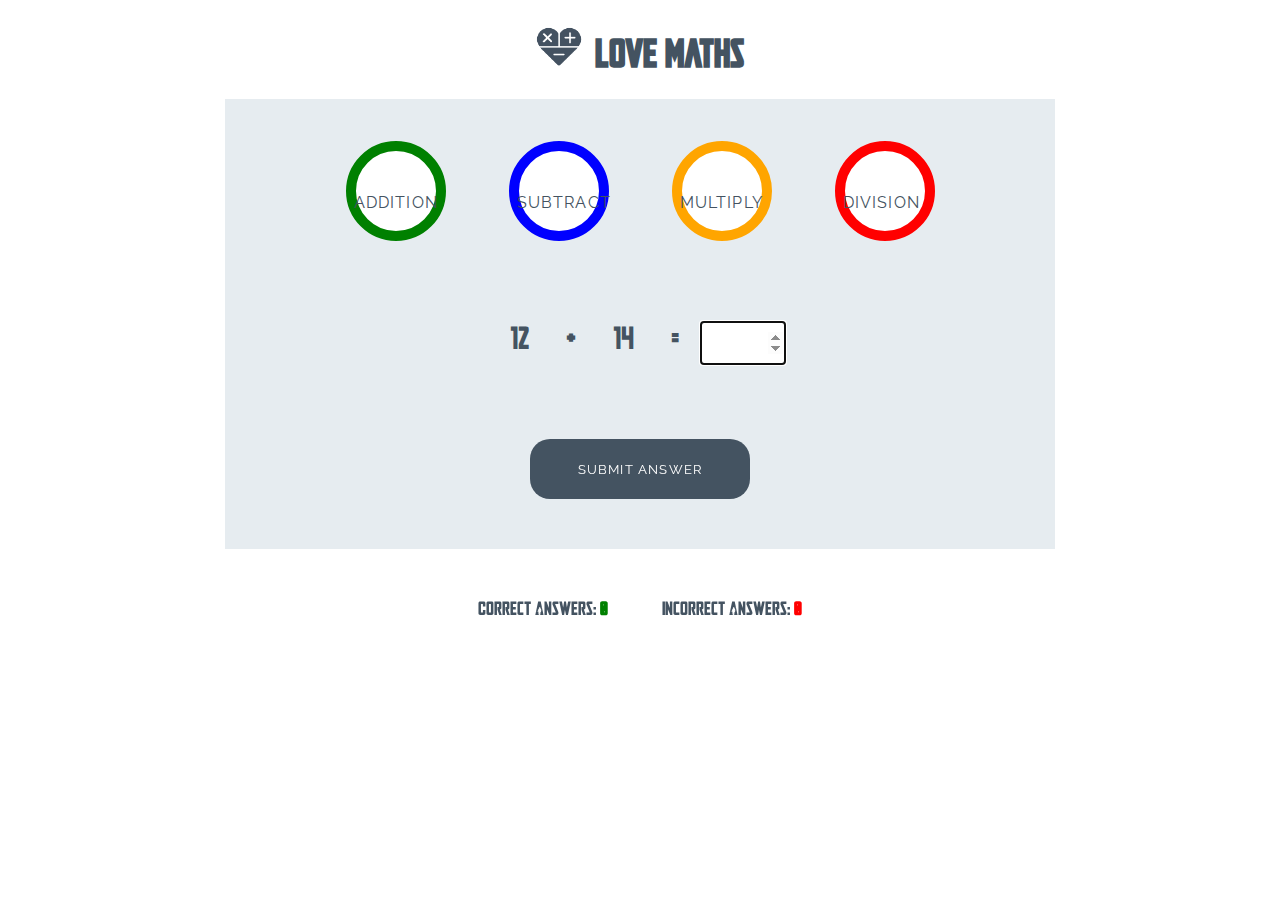
<file: index.html>
<!DOCTYPE html>
<html lang="en">
<head>
    <meta charset="UTF-8">
    <meta http-equiv="X-UA-Compatible" content="IE=edge">
    <meta name="viewport" content="width=device-width, initial-scale=1.0">
    <title>Document</title>

	<link href="https://fonts.googleapis.com/css?family=Raleway%7CRighteous" rel="stylesheet">
	<link rel="stylesheet" href="https://use.fontawesome.com/releases/v5.7.2/css/all.css"
		integrity="sha384-fnmOCqbTlWIlj8LyTjo7mOUStjsKC4pOpQbqyi7RrhN7udi9RwhKkMHpvLbHG9Sr" crossorigin="anonymous">
		<link rel="stylesheet" href="style.css" type="text/css" />
</head>
<body>
	<h1 class="heading">
		<img src="logo.png" class="logo"> Love Maths
	</h1>

		<div class="game-area">
			<div class="controls-area">
				<button data-type="addition" class="btn btn--big btn--green">
                <i class="fas fa-plus"></i>
            </button>
				<button data-type="subtract" class="btn btn--big btn--blue">
                <i class="fas fa-minus"></i>
            </button>
				<button data-type="multiply" class="btn btn--big btn--orange">
                <i class="fas fa-times"></i>
            </button>
				<button data-type="division" class="btn btn--big btn--red">
                <i class="fas fa-divide"></i>
            </button>
			</div>

			<div class="question-area">
				<span id="operand1">0</span>
				<span id="operator">x</span>
				<span id="operand2">0</span>
				<span id="equals">=</span>
				<p class="answer-message">Enter Answer:</p>
				<input id="answer-box" name="answer" type="number">
		</div>
				<button data-type="submit" class="btn btn--gray">Submit Answer</button>
			</div>
			<div class="score-area">
				<p class="scores">Correct Answers: <span id="score">0</span></p>
				<p class="scores">Incorrect Answers: <span id="incorrect">0</span></p>
			</div>

			<script src="script.js"></script>
</body>
</html>
</file>
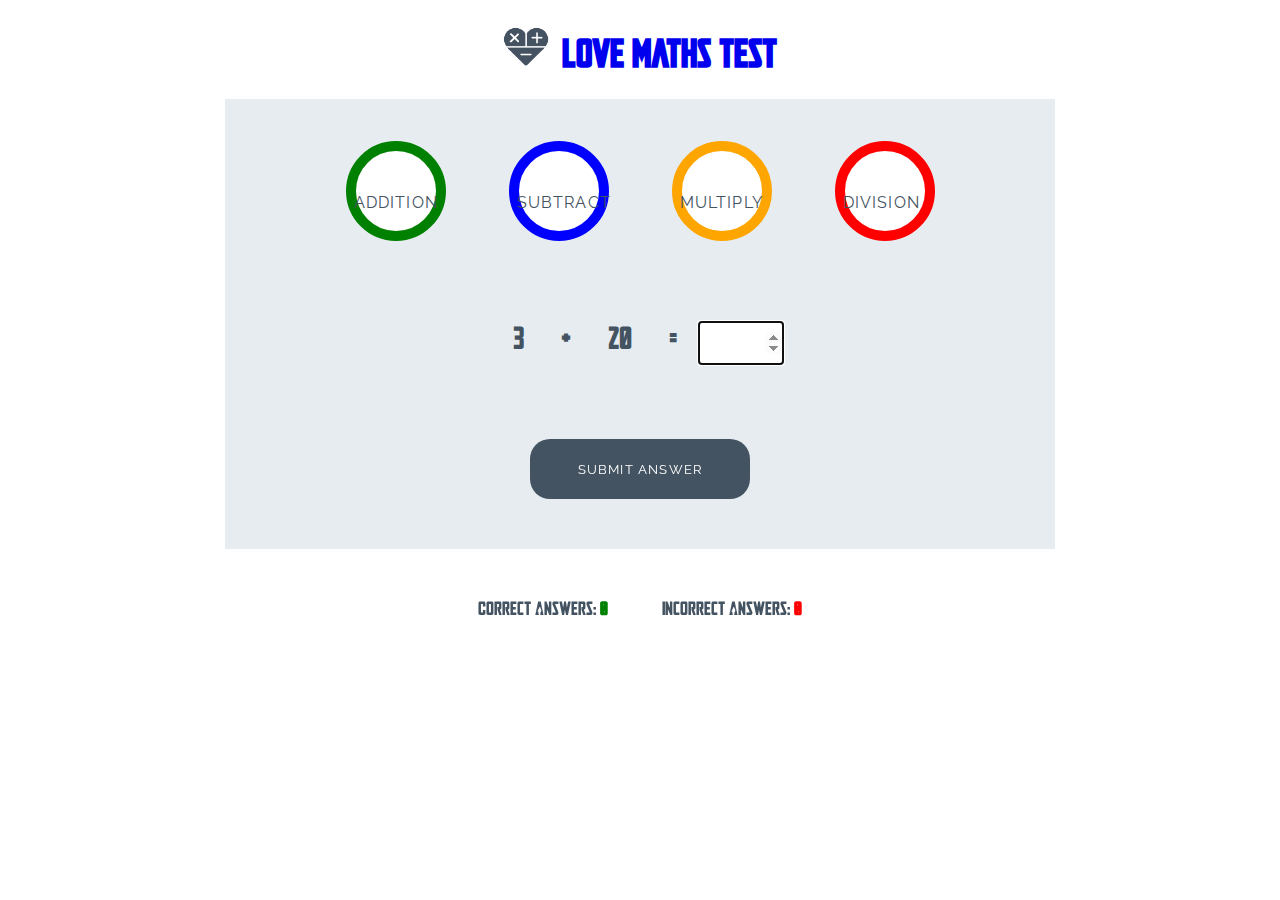
<file: test.html>
<!DOCTYPE html>
<html lang="en">
<head>
    <meta charset="UTF-8">
    <meta http-equiv="X-UA-Compatible" content="IE=edge">
    <meta name="viewport" content="width=device-width, initial-scale=1.0">
    <title>Document</title>

	<link href="https://fonts.googleapis.com/css?family=Raleway%7CRighteous" rel="stylesheet">
	<link rel="stylesheet" href="https://use.fontawesome.com/releases/v5.7.2/css/all.css"
		integrity="sha384-fnmOCqbTlWIlj8LyTjo7mOUStjsKC4pOpQbqyi7RrhN7udi9RwhKkMHpvLbHG9Sr" crossorigin="anonymous">
		<link rel="stylesheet" href="style.css" type="text/css" />
</head>
<body>

	<h1 class="heading">
		<a href="index.html">
			<img src="logo.png" class="logo"> Love Maths
		</a>
		<a href="test.html">Test
		</a>
	</h1>
	<span id="demo1"></span>
	<span id="demo2"></span>
	<span id="demo3"></span>
	<span id="demo4"></span>
	<span id="demo5"></span>


		<div class="game-area">
			<div class="controls-area">
				<button data-type="addition" class="btn btn--big btn--green">
                <i class="fas fa-plus"></i>
            </button>
				<button data-type="subtract" class="btn btn--big btn--blue">
                <i class="fas fa-minus"></i>
            </button>
				<button data-type="multiply" class="btn btn--big btn--orange">
                <i class="fas fa-times"></i>
            </button>
				<button data-type="division" class="btn btn--big btn--red">
                <i class="fas fa-divide"></i>
            </button>
			</div>

			<div class="question-area">
				<span id="operand1">0</span>
				<span id="operator">x</span>
				<span id="operand2">0</span>
				<span id="equals">=</span>
				<p class="answer-message">Enter Answer:</p>
				<input id="answer-box" name="answer" type="number">
		</div>
				<button data-type="submit" class="btn btn--gray">Submit Answer</button>
			</div>
			<div class="score-area">
				<p class="scores">Correct Answers: <span id="score">0</span></p>
				<p class="scores">Incorrect Answers: <span id="incorrect">0</span></p>
			</div>



			<script src="script.js"></script>
</body>
</html>
</file>
<file: style.css>
@font-face {
    font-family: Mandalore;
    src: url("Mandalore-K77lD.otf") format("opentype");
}


/* --------- Global style */

body {
    background-color: white;
    font-family: Mandalore;
    color: #445361;
    text-align: center;
}

/* --------- Heading */

.heading {
    text-align: center;
    font-size: 2.5rem;
}

.logo {
    height: 40px;
    padding-right: 5px;
}

a:link {
    text-decoration: none;
}


/* --------- Game layout */

.game-area {
    background-color: #E6ECF0;
    box-sizing: border-box;
    width: 85%;
    height: 65vh;
    max-height: 450px;
    max-width: 830px;
    margin-left: auto;
    margin-right: auto;
    padding: 1%;
}

.question-area {
    width: 50%;
    font-size: 2rem;
    margin: auto;
    padding: 50px 0;
}

.question-area span {
    padding: 0 15px;
}

.score-area {
    margin: 5px auto;
    width: 60%;
    font-size: 1.2rem;
}

.controls-area {
    width: 85%;
    margin: 30px auto;
}

#score {
    color: green;
    font-weight: bold;
}

#incorrect {
    color: red;
    font-weight: bold;
}

.answer-message {
    display: none;
    font-size: 1rem;
}

#answer-box {
    border: none;
    color: #445361;
    display: inline-block;
    height: 40px;
    width: 80px;
    font-size: 1.2rem;
}

.scores {
    display: inline-block;
    padding: 25px;
}

/* --------- Buttons */

.btn {
    width: 220px;
    height: 60px;
    font-family: "Raleway", sans-serif;
    text-transform: uppercase;
    letter-spacing: 1.2px;
    color: white;
}

.btn:focus {
    outline: none;
}

.btn--big {
    padding-top: 10px;
    border-radius: 50%;
    background-color: white;
    border: 10px solid;
    width: 100px;
    height: 100px;
    font-size: 2.2rem;
    margin: 0 30px;
    transition: all 0.5s;
}

.btn--big::after {
    content: attr(data-type);
    font-size: 1rem;
    color: #445361;
    position: relative;
    left: -0.5em;
}

.btn--blue {
    border-color: blue;
    color: blue;
}

.btn--blue:active,
.btn--blue:hover {
    background-color: darkblue;
    color: white;
}

.btn--orange {
    border-color: orange;
    color: orange;
}

.btn--orange:active,
.btn--orange:hover {
    background-color: darkorange;
    color: white;
}

.btn--red {
    border-color: red;
    color: red;
}

.btn--red:active,
.btn--red:hover {
    background-color: darkred;
    color: white;
}

.btn--green {
    border-color: green;
    color: green;
}

.btn--green:active,
.btn--green:hover {
    background-color: darkgreen;
    color: white;
}

.btn--gray {
    margin-top: 25px;
    background-color: #445361;
    border: 1px transparent;
    border-radius: 20px;
}

.btn--gray:active,
.btn--gray:hover {
    background-color: #0d1013;
}

/* --------- Media queries */

@media (max-width: 414px) {
    .controls-area {
        width: 100%;
    }

    .btn--big {
        margin: 0 10px;
        padding: 5px;
        border: 5px solid;
        width: 50px;
        height: 50px;
        font-size: 1.5rem;
    }

    .btn--big::after {
        font-size: 0.6rem;
        left: -0.7rem;
    }

    .question-area {
        padding: 10% 0;
        width: 100%;
    }

    .question-area span {
        padding: 0;
    }

    .answer-message {
        display: block;
    }

    #answer-box {
        display: block;
        margin: 0 auto;
    }
    .btn--gray {
        margin-top: 0;
    }

    .score-area {
        width: 100%;
    }

    .scores {
        margin: 0.5em auto;
        display: block;
        padding: 5px;
    }

    .heading {
        font-size: 2rem;
    }
}

@media (max-width: 320px) {
    .game-area {
        height: 70vh;
    }

    .controls-area {
        width: 75%;
        margin: 10px auto;
    }

    .btn--big {
        margin: 10px 10px;
    }
    .question-area {
        padding: 10px 0;
    }

}
</file>
